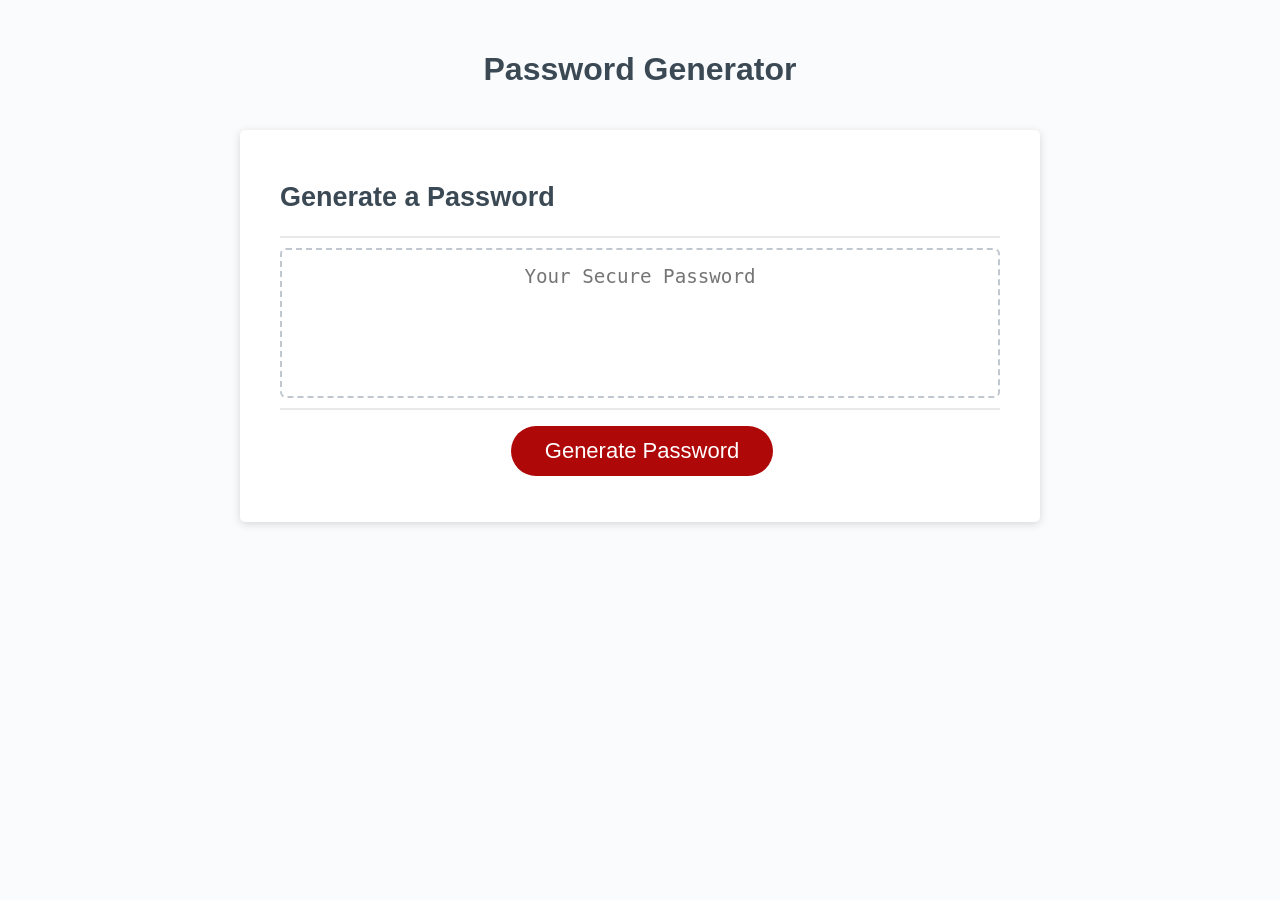
<file: index.html>
<!DOCTYPE html>
<html lang="en">
  <head>
    <meta charset="UTF-8" />
    <meta name="viewport" content="width=device-width, initial-scale=1.0" />
    <meta http-equiv="X-UA-Compatible" content="ie=edge" />
    <title>Password Generator</title>
    <link rel="stylesheet" href="./assets/css/style.css" />
  </head>
  <body>
    <div class="wrapper">
      <header>
        <h1>Password Generator</h1>
      </header>
      <div class="card">
        <div class="card-header">
          <h2>Generate a Password</h2>
        </div>
        <div class="card-body">
          <textarea
            readonly
            id="password"
            placeholder="Your Secure Password"
            aria-label="Generated Password"
          ></textarea>
        </div>
        <div class="card-footer">
          <button id="generate" class="btn" onclick="writePassword()">
            Generate Password
          </button>
        </div>
      </div>
    </div>
    <script src="./assets/js/script.js"></script>
  </body>
</html>
</file>
<file: assets/css/style.css>
*,
*::before,
*::after {
  box-sizing: border-box;
}

html,
body,
.wrapper {
  height: 100%;
  margin: 0;
  padding: 0;
}

body {
  font-family: sans-serif;
  background-color: #f9fbfd;
}

.wrapper {
  padding-top: 30px;
  padding-left: 20px;
  padding-right: 20px;
}

header {
  text-align: center;
  padding: 20px;
  padding-top: 0px;
  color: hsl(206, 17%, 28%);
}

.card {
  background-color: hsl(0, 0%, 100%);
  border-radius: 5px;
  border-width: 1px;
  box-shadow: rgba(0, 0, 0, 0.15) 0px 2px 8px 0px;
  color: hsl(206, 17%, 28%);
  font-size: 18px;
  margin: 0 auto;
  max-width: 800px;
  padding: 30px 40px;
}

.card-header::after {
  content: " ";
  display: block;
  width: 100%;
  background: #e7e9eb;
  height: 2px;
}

.card-body {
  min-height: 100px;
}

.card-footer {
  text-align: center;
}

.card-footer::before {
  content: " ";
  display: block;
  width: 100%;
  background: #e7e9eb;
  height: 2px;
}

.card-footer::after {
  content: " ";
  display: block;
  clear: both;
}

.btn {
  border: none;
  background-color: hsl(360, 91%, 36%);
  border-radius: 25px;
  box-shadow: rgba(0, 0, 0, 0.1) 0px 1px 6px 0px rgba(0, 0, 0, 0.2) 0px 1px 1px
    0px;
  color: hsl(0, 0%, 100%);
  display: inline-block;
  font-size: 22px;
  line-height: 22px;
  margin: 16px 16px 16px 20px;
  padding: 14px 34px;
  text-align: center;
  cursor: pointer;
}

button[disabled] {
  cursor: default;
  background: #c0c7cf;
}

.float-right {
  float: right;
}

#password {
  -webkit-appearance: none;
  -moz-appearance: none;
  appearance: none;
  border: none;
  display: block;
  width: 100%;
  padding-top: 15px;
  padding-left: 15px;
  padding-right: 15px;
  padding-bottom: 85px;
  font-size: 1.2rem;
  text-align: center;
  margin-top: 10px;
  margin-bottom: 10px;
  border: 2px dashed #c0c7cf;
  border-radius: 6px;
  resize: none;
  overflow: hidden;
}

@media (max-width: 690px) {
  .btn {
    font-size: 1rem;
    margin: 16px 0px 0px 0px;
    padding: 10px 15px;
  }

  #password {
    font-size: 1rem;
  }
}

@media (max-width: 500px) {
  .btn {
    font-size: 0.8rem;
  }
}
</file>
